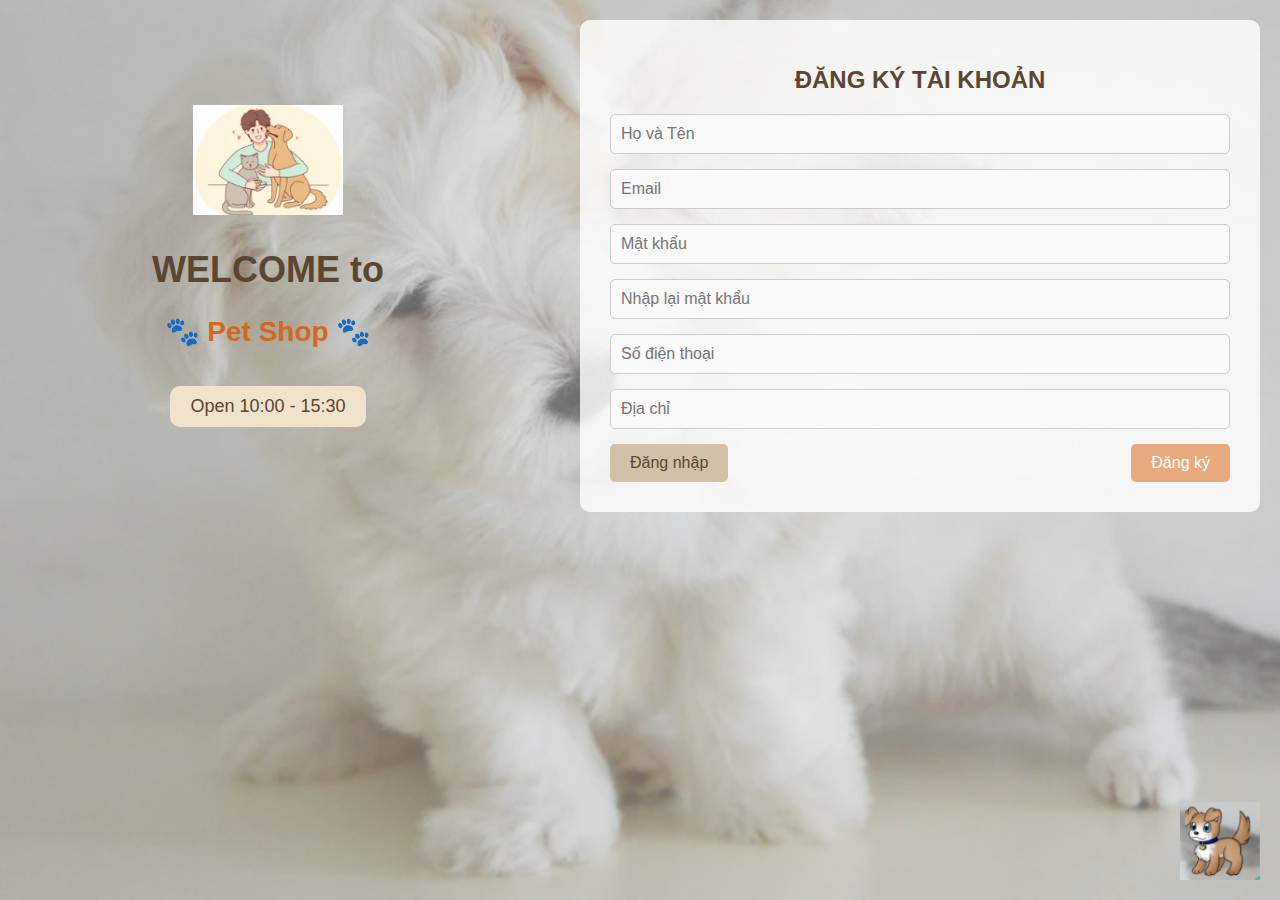
<file: index.html>
<!DOCTYPE html>
<html lang="en">
<head>
    <meta charset="UTF-8">
    <meta name="viewport" content="width=device-width, initial-scale=1.0">
    <link rel="stylesheet" href="dangky_gd.css">
    <title>PET SHOP</title>
</head>
<body>
    <div class="container">
        <div class="left-content">
            <img src="/image/logo.png" alt="Logo Pet Shop" class="logo">
            <h1>WELCOME to</h1>
            <h2>🐾 Pet Shop 🐾</h2>
            <div class="open-time">Open 10:00 - 15:30</div>
        </div>
        <div class="right-content">
            <h1>ĐĂNG KÝ TÀI KHOẢN</h1>
            <form>
                <input type="text" placeholder="Họ và Tên">
                <input type="email" placeholder="Email">
                <input type="password" placeholder="Mật khẩu">
                <input type="password" placeholder="Nhập lại mật khẩu">
                <input type="tel" placeholder="Số điện thoại">
                <input type="text" placeholder="Địa chỉ">
                <div class="form-buttons">
                    <button type="button" class="login-btn">Đăng nhập</button>
                    <button type="submit" class="register-btn">Đăng ký</button>
                </div>
            </form>
        </div>
        <img src="/image/cute_dog.png" alt="Dog" class="dog-icon">
    </div>
</body>
</html>
</file>
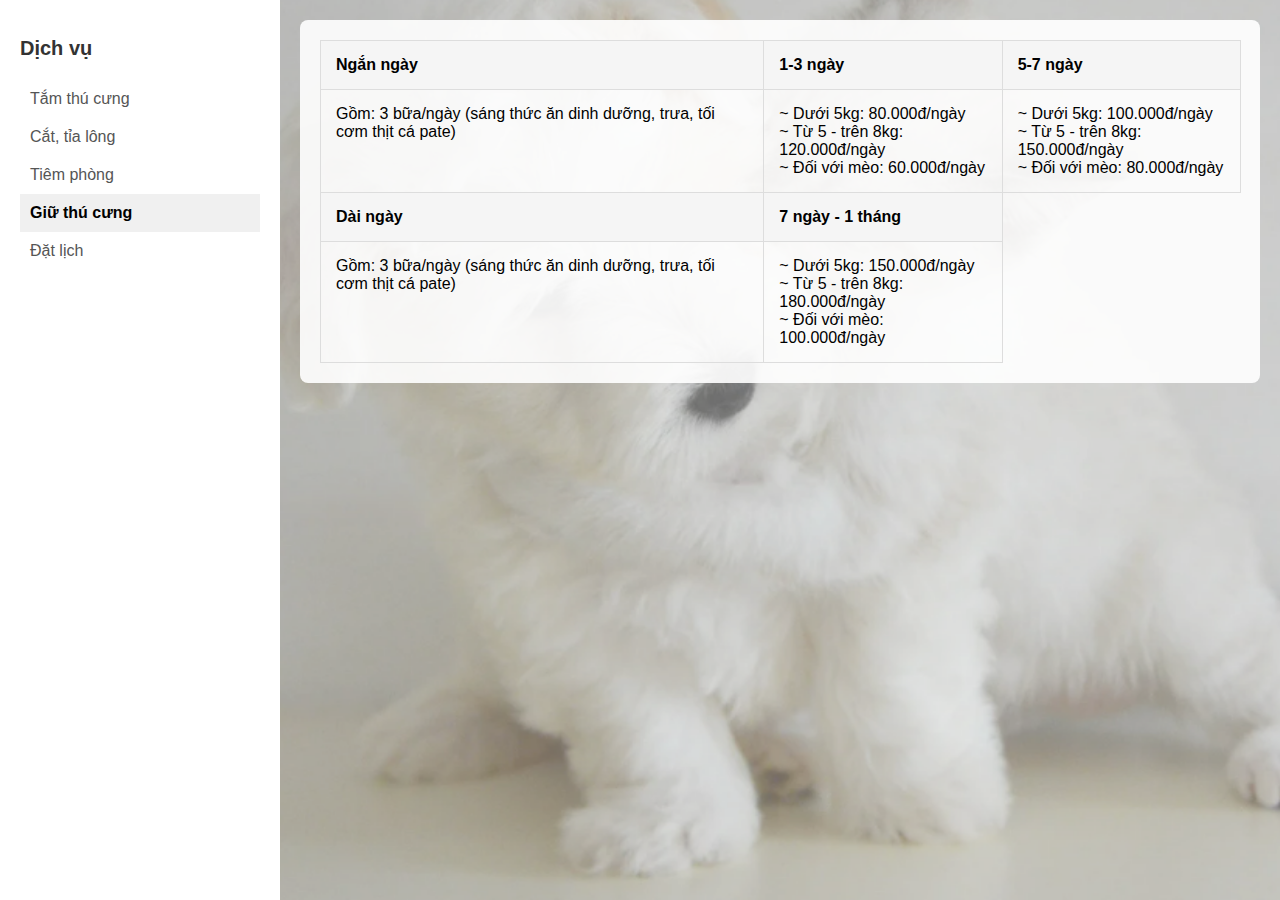
<file: dichvu.html>
<!DOCTYPE html>
<html lang="vi">
<head>
    <meta charset="UTF-8">
    <meta name="viewport" content="width=device-width, initial-scale=1.0">
    <title>Dịch vụ giữ thú cưng</title>
    <link rel="stylesheet" href="dichvu.css">
</head>
<body>
    <div class="container">
        <aside class="sidebar">
            <h2>Dịch vụ</h2>
            <ul>
                <li>Tắm thú cưng</li>
                <li>Cắt, tỉa lông</li>
                <li>Tiêm phòng</li>
                <li class="active">Giữ thú cưng</li>
                <li>Đặt lịch</li>
            </ul>
        </aside>
        <main class="content">
            <section class="table-section">
                <div class="table">
                    <div class="row header">
                        <div class="cell">Ngắn ngày</div>
                        <div class="cell">1-3 ngày</div>
                        <div class="cell">5-7 ngày</div>
                    </div>
                    <div class="row">
                        <div class="cell">Gồm: 3 bữa/ngày (sáng thức ăn dinh dưỡng, trưa, tối cơm thịt cá pate)</div>
                        <div class="cell">~ Dưới 5kg: 80.000đ/ngày<br>~ Từ 5 - trên 8kg: 120.000đ/ngày<br>~ Đối với mèo: 60.000đ/ngày</div>
                        <div class="cell">~ Dưới 5kg: 100.000đ/ngày<br>~ Từ 5 - trên 8kg: 150.000đ/ngày<br>~ Đối với mèo: 80.000đ/ngày</div>
                    </div>
                    <div class="row header">
                        <div class="cell">Dài ngày</div>
                        <div class="cell">7 ngày - 1 tháng</div>
                    </div>
                    <div class="row">
                        <div class="cell">Gồm: 3 bữa/ngày (sáng thức ăn dinh dưỡng, trưa, tối cơm thịt cá pate)</div>
                        <div class="cell">~ Dưới 5kg: 150.000đ/ngày<br>~ Từ 5 - trên 8kg: 180.000đ/ngày<br>~ Đối với mèo: 100.000đ/ngày</div>
                    </div>
                </div>
            </section>
        </main>
    </div>
</body>
</html>
</file>
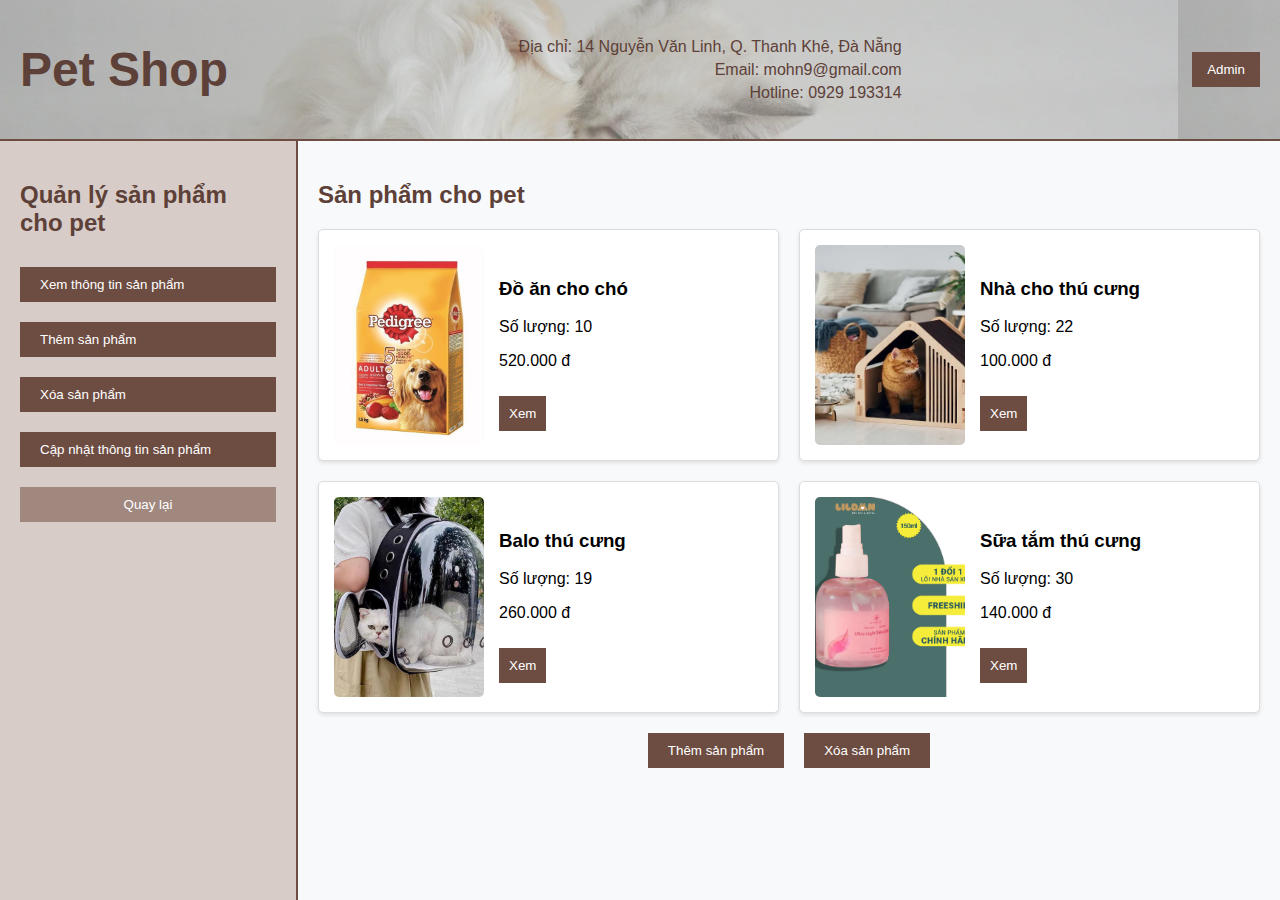
<file: index_sanpham.html>
<!DOCTYPE html>
<html lang="en">
<head>
    <meta charset="UTF-8">
    <meta name="viewport" content="width=device-width, initial-scale=1.0">
    <title>Pet Shop</title>
    <link rel="stylesheet" href="sanpham.css">
</head>
<body>
    <div class="container">
        <header>
            <div class="logo">
                <h1>Pet Shop</h1>
            </div>
            <div class="contact">
                <p>Địa chỉ: 14 Nguyễn Văn Linh, Q. Thanh Khê, Đà Nẵng</p>
                <p>Email: <a href="mailto:mohn9@gmail.com">mohn9@gmail.com</a></p>
                <p>Hotline: <a href="tel:0929193314">0929 193314</a></p>
            </div>
            <button class="admin-button">Admin</button>
        </header>
        <div class="content">
            <div class="sidebar">
                <h2>Quản lý sản phẩm cho pet</h2>
                <button>Xem thông tin sản phẩm</button>
                <button>Thêm sản phẩm</button>
                <button>Xóa sản phẩm</button>
                <button>Cập nhật thông tin sản phẩm</button>
                <button class="back-button">Quay lại</button>
            </div>
            <div class="main-content">
                <h2>Sản phẩm cho pet</h2>
                <div class="products">
                    <div class="product">
                        <img src="image/doanchocho.jpg" alt="GANADOR Puppy Egg Milk">
                        <div class="product-detail">
                            <h3>Đồ ăn cho chó</h3>
                            <p>Số lượng: 10</p>
                            <p>520.000 đ</p>
                            <button>Xem</button>
                        </div>
                    </div>
                    <div class="product">
                        <img src="image/nhachothucung.webp" alt="PATE Tuyệt Hảo Cesar Cho Chó">
                        <div class="product-detail">
                            <h3>Nhà cho thú cưng</h3>
                            <p>Số lượng: 22</p>
                            <p>100.000 đ</p>
                            <button>Xem</button>
                        </div>
                    </div>
                    <div class="product">
                        <img src="image/balochothucung.jpg" alt="Treat Bánh Thưởng Cho Chó">
                        <div class="product-detail">
                            <h3>Balo thú cưng</h3>
                            <p>Số lượng: 19</p>
                            <p>260.000 đ</p>
                            <button>Xem</button>
                        </div>
                    </div>
                    <div class="product">
                        <img src="image/suatamthucung.webp" alt="Combo Thức Ăn Cho Mèo">
                        <div class="product-detail">
                            <h3>Sữa tắm thú cưng</h3>
                            <p>Số lượng: 30</p>
                            <p>140.000 đ</p>
                            <button>Xem</button>
                        </div>
                    </div>
                </div>
                <div class="actions">
                    <button>Thêm sản phẩm</button>
                    <button>Xóa sản phẩm</button>
                </div>
            </div>
        </div>
    </div>
</body>
</html>
</file>
<file: dangky_gd.css>
body {
    margin: 0;
    height: 100vh;
    font-family: Arial, sans-serif;
    background-image: url('/image/anhnendangky.png'); 
    background-size: cover ;
    background-position: center;
    background-repeat: no-repeat;
}

.container {
    display: flex;
    justify-content: space-between;
    align-items: center;
    padding: 20px;
    color: #5a4631;
}

/* Phần nội dung bên trái */
.left-content {
    text-align: center;
    width: 40%;
}

.left-content .logo {
    width: 150px;
    margin-bottom: 20px;
}

.left-content h1 {
    font-size: 36px;
    font-weight: bold;
    margin: 10px 0;
}

.left-content h2 {
    font-size: 28px;
    color: #d2691e;
    font-weight: bold;
}

.open-time {
    margin-top: 15px;
    font-size: 18px;
    background-color: #f1e2cc;
    display: inline-block;
    padding: 10px 20px;
    border-radius: 10px;
    color: #5a4631;
}

/* Phần nội dung bên phải */
.right-content {
    width: 50%;
    background: rgba(255, 255, 255, 0.8);
    padding: 30px;
    border-radius: 10px;
}

.right-content h1 {
    font-size: 24px;
    text-align: center;
    margin-bottom: 20px;
    color: #5a4631;
}

.right-content form {
    display: flex;
    flex-direction: column;
    gap: 15px;
}

.right-content input {
    padding: 10px;
    font-size: 16px;
    border: 1px solid #ccc;
    border-radius: 5px;
    background-color: #f9f9f9;
}

.form-buttons {
    display: flex;
    justify-content: space-between;
}

.form-buttons button {
    padding: 10px 20px;
    font-size: 16px;
    border: none;
    border-radius: 5px;
    cursor: pointer;
}

.login-btn {
    background-color: #d3c0a8;
    color: #5a4631;
}

.register-btn {
    background-color: #e7a97e;
    color: white;
}

/* Icon con chó ở góc */
.dog-icon {
    position: fixed;
    bottom: 20px;
    right: 20px;
    width: 80px;
}
</file>
<file: dichvu.css>
/* styles.css */
body {
    font-family: Arial, sans-serif;
    margin: 0;
    padding: 0;
    background-color: #f8f8f8;
}

.container {
    display: flex;
    height: 100vh;
}

.sidebar {
    width: 20%;
    background-color: #fff;
    padding: 20px;
    box-shadow: 2px 0 5px rgba(0, 0, 0, 0.1);
}

.sidebar h2 {
    font-size: 20px;
    margin-bottom: 20px;
    color: #333;
}

.sidebar ul {
    list-style-type: none;
    padding: 0;
}

.sidebar li {
    padding: 10px;
    font-size: 16px;
    color: #555;
    cursor: pointer;
}

.sidebar li.active {
    background-color: #f0f0f0;
    font-weight: bold;
    color: #000;
}

.sidebar li:hover {
    background-color: #eaeaea;
}

.content {
    width: 80%;
    padding: 20px;
    background-image: url('/image/anhnendangky.png');
    background-size: cover;
    background-position: center;
}

.table-section {
    background-color: rgba(255, 255, 255, 0.9);
    border-radius: 8px;
    padding: 20px;
}

.table {
    display: table;
    width: 100%;
    border-collapse: collapse;
}

.row {
    display: table-row;
}

.cell {
    display: table-cell;
    padding: 15px;
    border: 1px solid #ddd;
    text-align: left;
    vertical-align: top;
}

.header {
    background-color: #f5f5f5;
    font-weight: bold;
}
</file>
<file: sanpham.css>
/* Reset */
body {
    font-family: Arial, sans-serif;
    margin: 0;
    padding: 0;
    background-color: #f8f9fa;
    display: flex;
    flex-direction: column;
}

/* Container */
.container {
    display: flex;
    flex-direction: column;
    height: 100vh;
}

/* Header */
header {
    display: flex;
    justify-content: space-between;
    align-items: center;
    background-image: url(image/anhnendangky.png);
    padding: 10px 20px;
    border-bottom: 2px solid #6d4c41;
}

header .logo {
    font-size: 1.5rem;
    color: #5d4037;
    font-weight: bold;
}

header .contact {
    text-align: right;
    color: #5d4037;
}

header .contact p {
    margin: 5px 0;
}

header .contact a {
    color: #5d4037;
    text-decoration: none;
}

header .contact a:hover {
    text-decoration: underline;
}

header .admin-button {
    background-color: #6d4c41;
    color: white;
    border: none;
    padding: 10px 15px;
    cursor: pointer;
}

/* Content Area */
.content {
    display: flex;
    flex: 1;
}

/* Sidebar */
.sidebar {
    background-color: #d7ccc8;
    width: 20%;
    padding: 20px;
    display: flex;
    flex-direction: column;
    align-items: center;
    border-right: 2px solid #6d4c41;
}

.sidebar h2 {
    font-size: 1.5rem;
    color: #5d4037;
    margin-bottom: 20px;
}

.sidebar button {
    background-color: #6d4c41;
    color: #fff;
    border: none;
    padding: 10px 20px;
    margin: 10px 0;
    cursor: pointer;
    width: 100%;
    text-align: left;
}

.sidebar button:hover {
    background-color: #5d4037;
    opacity: 0.9;
}

.sidebar .back-button {
    background-color: #a1887f;
    display: flex;
    align-items: center;
    justify-content: center;
}

/* Main Content */
.main-content {
    flex: 1;
    padding: 20px;
    overflow-y: auto;
}

h2 {
    color: #5d4037;
    margin-bottom: 20px;
}

.products {
    display: grid;
    grid-template-columns: repeat(2, 1fr);
    gap: 20px;
}

.product {
    display: flex;
    align-items: center;
    background: #fff;
    border: 1px solid #ddd;
    padding: 15px;
    border-radius: 5px;
    box-shadow: 0 2px 4px rgba(0, 0, 0, 0.1);
    gap: 15px;
}

.product img {
    width: 150px;
    height: 200px;
    object-fit: cover;
    border-radius: 5px;
}

.product-details {
    flex: 1;
    display: flex;
    flex-direction: column;
    justify-content: space-between;
}

.product-details h3 {
    font-size: 1.2rem;
    margin: 0 0 10px 0;
    color: #5d4037;
}

.product-details p {
    margin: 5px 0;
    color: #6d4c41;
}

.product-details button {
    background-color: #6d4c41;
    color: white;
    border: none;
    padding: 10px 20px;
    cursor: pointer;
    align-self: flex-start;
    margin-top: 10px;
}

.product-details button:hover {
    background-color: #5d4037;
}

.product button {
    background-color: #6d4c41;
    color: white;
    border: none;
    padding: 10px;
    cursor: pointer;
    margin-top: 10px;
}

.actions {
    display: flex;
    justify-content: center;
    margin-top: 20px;
}

.actions button {
    background-color: #6d4c41;
    color: white;
    border: none;
    padding: 10px 20px;
    cursor: pointer;
    margin: 0 10px;
}
</file>
